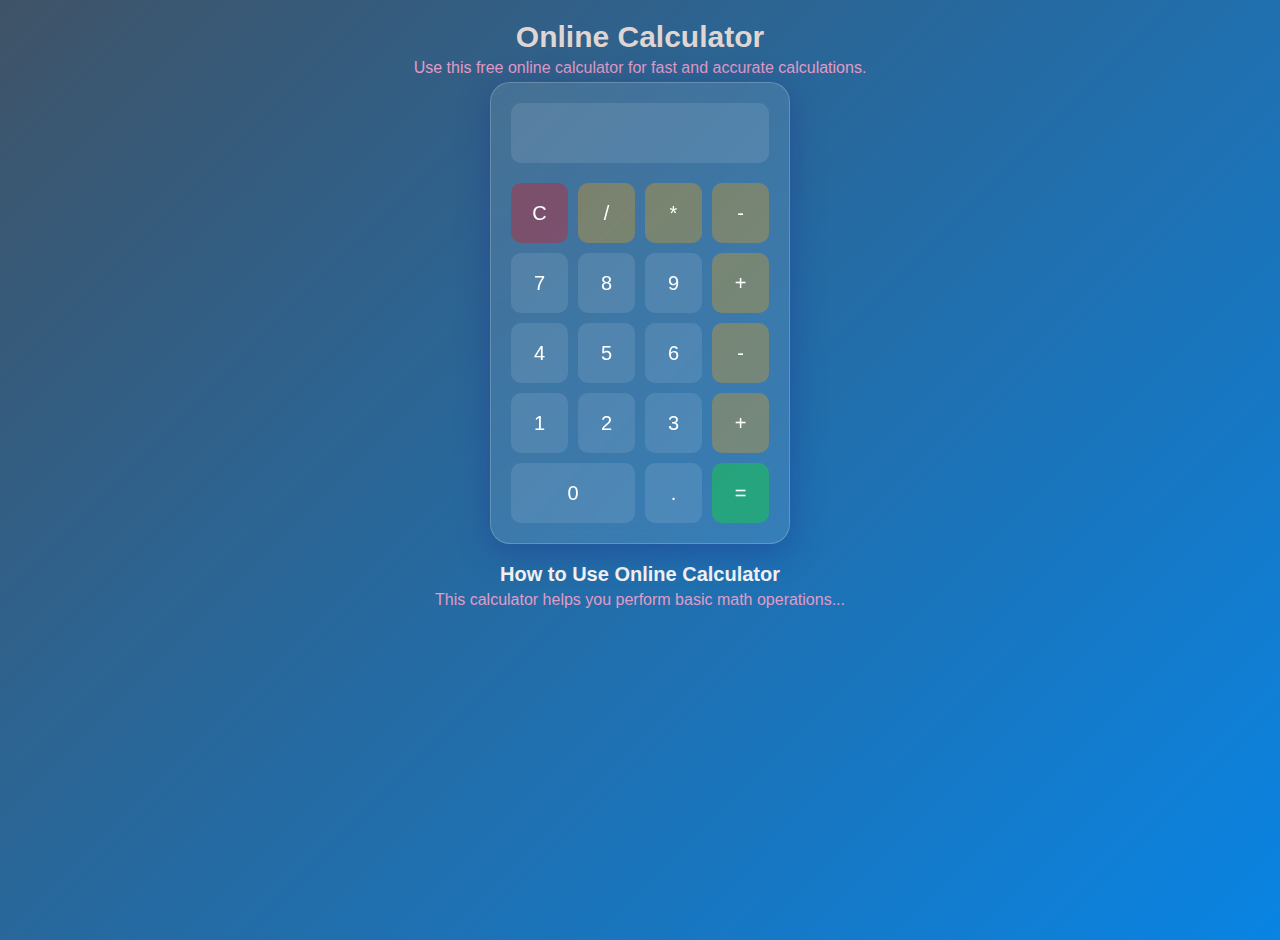
<file: JS-Calculator App/index.html>
<!DOCTYPE html>
<html lang="en">

<head>

    <meta charset="UTF-8">
    <meta name="viewport" content="width=device-width, initial-scale=1.0">
    <title>Online Calculator - Free Simple Calculator for Daily Use</title>
    <meta name="description"
        content="Free online calculator for fast and accurate calculations. Perform addition, subtraction, multiplication, and division easily. Simple, clean, and responsive calculator.">
    <meta name="keywords" content="calculator, online calculator, free calculator, simple calculator, math calculator">
    <meta name="author" content="Muhammad Abbas">
    <link rel="icon" href="images/calculator.png">
    <link rel="stylesheet" href="style.css">
    <script type="application/ld+json">
    {
      "@context": "https://schema.org",
      "@type": "WebApplication",
      "name": "Online Calculator",
      "description": "A simple and free online calculator for daily calculations.",
      "applicationCategory": "Calculator",
      "operatingSystem": "All"
    }
    </script>
</head>

<body>


    <h1>Online Calculator</h1>
    <p>Use this free online calculator for fast and accurate calculations.</p>

    <div class="calculator">
        <input type="text" id="display" aria-label="Calculator display" readonly>

        <div class="buttons">
            <button onclick="clearDisplay()" class="clear">C</button>
            <button onclick="appendValue('/')" class="operator">/</button>
            <button onclick="appendValue('*')" class="operator">*</button>
            <button onclick="appendValue('-')" class="operator">-</button>

            <button onclick="appendValue('7')">7</button>
            <button onclick="appendValue('8')">8</button>
            <button onclick="appendValue('9')">9</button>
            <button onclick="appendValue('+')" class="operator">+</button>

            <button onclick="appendValue('4')">4</button>
            <button onclick="appendValue('5')">5</button>
            <button onclick="appendValue('6')">6</button>
            <button onclick="appendValue('-')" class="operator">-</button>

            <button onclick="appendValue('1')">1</button>
            <button onclick="appendValue('2')">2</button>
            <button onclick="appendValue('3')">3</button>
            <button onclick="appendValue('+')" class="operator">+</button>

            <button onclick="appendValue('0')" class="zero">0</button>
            <button onclick="appendValue('.')">.</button>
            <button onclick="calculate()" class="equals">=</button>
        </div>
    </div>

    <h2 id="foterh2" class="instructions">How to Use Online Calculator</h2>
<p   id="foterp" class="instructions">This calculator helps you perform basic math operations...</p>


    <script src="script.js"></script>
</body>

</html>
</file>
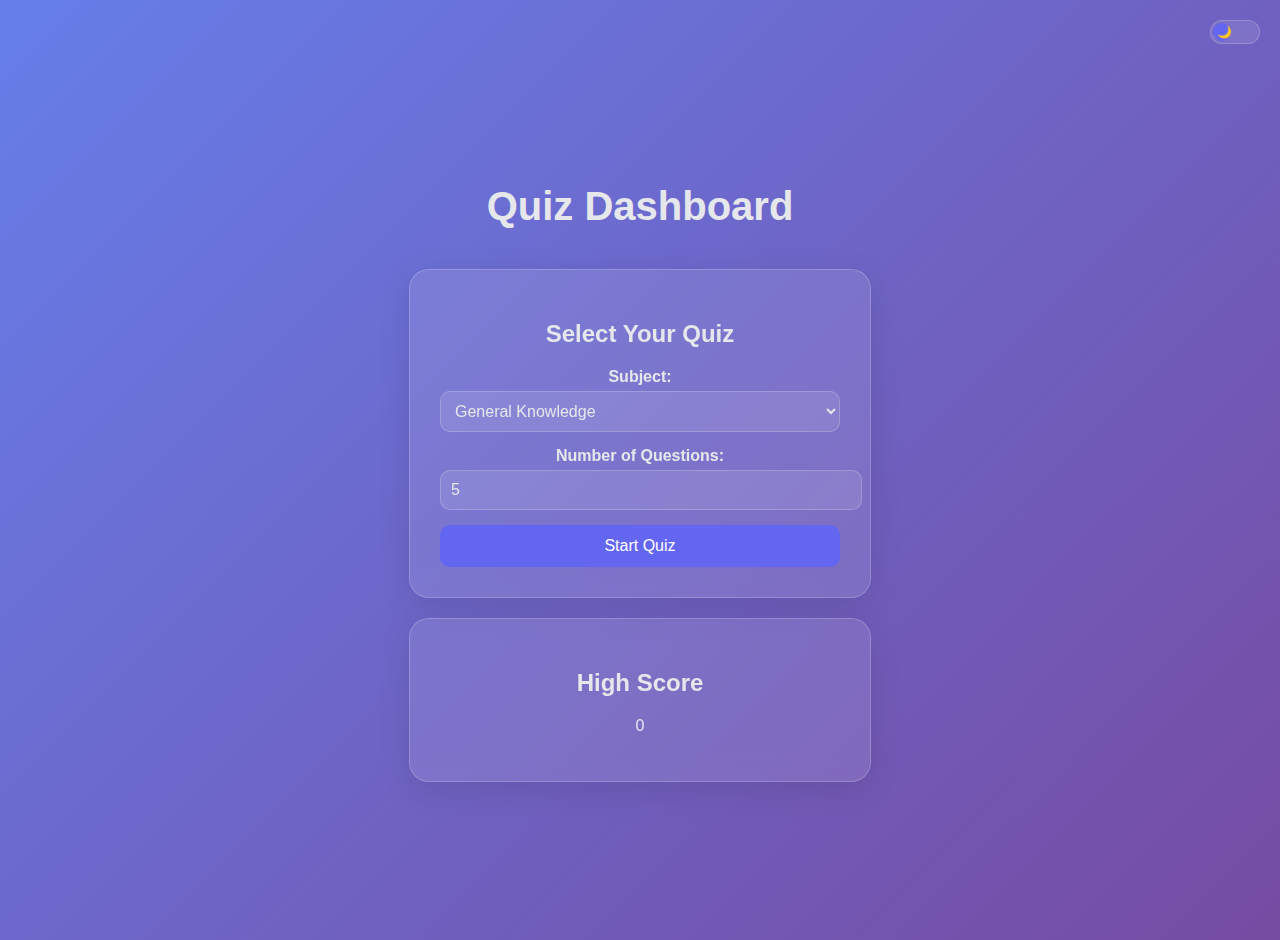
<file: JS-Quiz/index.html>
<!DOCTYPE html>
<html lang="en">
<head>
  <meta charset="UTF-8" />
  <meta name="viewport" content="width=device-width, initial-scale=1.0"/>
  <title>Advanced Quiz App</title>
  <link rel="stylesheet" href="style.css"/>
</head>
<body class="dark">

<header class="top-bar">
  <button id="themeToggle">🌙</button>
</header>

<div id="dashboard" class="dashboard">
  <h1>Quiz Dashboard</h1>
  <div class="dashboard-card">
    <h2>Select Your Quiz</h2>
    <label for="category">Subject:</label>
    <select id="category">
      <option value="9">General Knowledge</option>
      <option value="18">Computer Science</option>
      <option value="21">Sports</option>
    </select>
    <label for="amount">Number of Questions:</label>
    <input type="number" id="amount" min="1" max="50" value="5">
    <button id="startBtn">Start Quiz</button>
  </div>
  <div class="dashboard-card">
    <h2>High Score</h2>
    <p id="highScore">0</p>
  </div>
</div>

<main class="quiz" id="quiz" style="display: none;">
  <div class="progress">
    <div id="progressBar"></div>
  </div>

  <div class="meta">
    <span id="timer">30s</span>
    <span id="score">Score: 0</span>
  </div>

  <h2 id="question">Loading...</h2>
  <div id="options"></div>

  <button id="nextBtn">Next</button>
</main>

<script src="script.js"></script>
</body>
</html>
</file>
<file: JS-Calculator App/style.css>
*{
    margin: 0;
    padding: 0;
}
body {
    background: linear-gradient(135deg, #3f5367 0%, #0984e3 100%);
    font-family: Arial, sans-serif;
    margin: 0;
    padding: 20px;
    min-height: 100vh;
    display: flex;
    flex-direction: column;
    align-items: center;
}
h1{
    font-size: 30px;
    margin-bottom: 1px;
    color: rgb(223, 213, 211);
    text-align: center;
    margin: 0;
    font-weight: 800;
}
 p {
    text-align: center;
    color: rgb(225, 155, 198);
    margin: 5px 0;
}

.calculator {
    background: rgba(255, 255, 255, 0.1);
    backdrop-filter: blur(10px);
    -webkit-backdrop-filter: blur(10px); /* Safari support */
    border: 1px solid rgba(255, 255, 255, 0.2);
    border-radius: 20px;
    padding: 20px;
    box-shadow: 0 8px 32px 0 rgba(31, 38, 135, 0.37);
    width: 100%;
    max-width: 300px;
    box-sizing: border-box;

}

#display {
    width: 100%;
    height: 60px;
    font-size: 24px;
    text-align: right;
    margin-bottom: 20px;
    background: rgba(255, 255, 255, 0.1);
    border: none;
    border-radius: 10px;
    padding: 10px;
    color: white;
    box-sizing: border-box;
}

.buttons {
    display: grid;
    grid-template-columns: repeat(4, 1fr);
    gap: 10px;
}

button {
    height: 60px;
    font-size: 20px;
    border: none;
    border-radius: 10px;
    background: rgba(255, 255, 255, 0.1);
    color: white;
    cursor: pointer;
    transition: background 0.3s;
}

button:hover {
    background: rgba(255, 255, 255, 0.2);
}

.operator {
    background: rgba(255, 165, 0, 0.3);
}

.operator:hover {
    background: rgba(255, 165, 0, 0.4);
}

.clear {
    background: rgba(255, 0, 0, 0.3);
}

.clear:hover {
    background: rgba(255, 0, 0, 0.4);
}

.equals {
    background: rgba(0, 255, 0, 0.3);
}

.equals:hover {
    background: rgba(0, 255, 0, 0.4);
}

.zero {
    grid-column: span 2;
}

#foterh2{
    color: whitesmoke;
    text-align: center;
    padding-top: 19px;
    font-size: 20px;
    font-weight: 800;
}
.foterp{
    font-size: 10px;
    color: wheat;
    text-align: center;
}



@media (max-width: 600px) {
    body {
        padding: 10px;
    }
    h1 {
        font-size: 24px;
    }
    p {
        font-size: 14px;
    }
    .calculator {
        padding: 15px;
        max-width: 100%;
    }
    #display {
        height: 50px;
        font-size: 20px;
    }
    button {
        height: 50px;
        font-size: 18px;
    }
    #foterh2{
    color: whitesmoke;
    text-align: center;
    padding-top: 29px;
    font-size: 15px;
    font-weight: 600;
}
.foterp{
    font-size: 8px;
    color: wheat;
    text-align: center;
}
}
</file>
<file: JS-Quiz/style.css>
:root {
  --bg: linear-gradient(135deg, #667eea 0%, #764ba2 100%);
  --card: rgba(255, 255, 255, 0.1);
  --text: #e5e7eb;
  --primary: #6366f1;
  --border: rgba(255, 255, 255, 0.2);
}

body.light {
  --bg: linear-gradient(135deg, #f093fb 0%, #f5576c 100%);
  --card: rgba(255, 255, 255, 0.8);
  --text: #020617;
  --border: rgba(0, 0, 0, 0.1);
}

body {
  background: var(--bg);
  color: var(--text);
  font-family: Inter, sans-serif;
  min-height: 100vh;
  display: flex;
  justify-content: center;
  align-items: center;
  margin: 0;
  padding: 20px;
}

.dashboard {
  display: flex;
  flex-direction: column;
  align-items: center;
  gap: 20px;
  width: 100%;
  max-width: 600px;
}

.dashboard h1 {
  font-size: 2.5rem;
  margin-bottom: 20px;
  text-align: center;
}

.dashboard-card {
  background: var(--card);
  backdrop-filter: blur(10px);
  border: 1px solid var(--border);
  border-radius: 20px;
  padding: 30px;
  width: 100%;
  max-width: 400px;
  box-shadow: 0 8px 32px rgba(0, 0, 0, 0.1);
  text-align: center;
}

.dashboard-card h2 {
  margin-bottom: 20px;
  font-size: 1.5rem;
}

.dashboard-card label {
  display: block;
  margin-bottom: 5px;
  font-weight: bold;
}

.dashboard-card select,
.dashboard-card input {
  width: 100%;
  padding: 10px;
  margin-bottom: 15px;
  border: 1px solid var(--border);
  border-radius: 10px;
  background: rgba(255, 255, 255, 0.1);
  color: var(--text);
  font-size: 1rem;
}

.dashboard-card button {
  width: 100%;
  padding: 12px;
  background: var(--primary);
  border: none;
  color: white;
  border-radius: 10px;
  cursor: pointer;
  font-size: 1rem;
  transition: background 0.3s;
}

.dashboard-card button:hover {
  background: #4f46e5;
}

.quiz {
  width: 100%;
  max-width: 500px;
  background: var(--card);
  backdrop-filter: blur(10px);
  border: 1px solid var(--border);
  padding: 30px;
  border-radius: 20px;
  box-shadow: 0 8px 32px rgba(0, 0, 0, 0.1);
}

.top-bar {
  position: absolute;
  top: 20px;
  right: 20px;
}

#themeToggle {
  width: 50px;
  height: 24px;
  border-radius: 12px;
  border: 1px solid var(--border);
  background: rgba(255, 255, 255, 0.1);
  backdrop-filter: blur(5px);
  cursor: pointer;
  position: relative;
  transition: all 0.3s;
  display: flex;
  align-items: center;
  padding: 2px;
}

#themeToggle::before {
  content: '';
  width: 18px;
  height: 18px;
  border-radius: 50%;
  background: var(--primary);
  position: absolute;
  left: 2px;
  transition: transform 0.3s;
}

body.light #themeToggle::before {
  transform: translateX(26px);
}

#themeToggle::after {
  content: '🌙';
  position: absolute;
  left: 6px;
  font-size: 12px;
  transition: opacity 0.3s;
}

body.light #themeToggle::after {
  content: '☀️';
  left: 30px;
  opacity: 1;
}

.progress {
  height: 8px;
  background: rgba(255, 255, 255, 0.1);
  border-radius: 8px;
  overflow: hidden;
  margin-bottom: 20px;
}

#progressBar {
  height: 100%;
  width: 0%;
  background: var(--primary);
  transition: width 0.3s;
}

.meta {
  display: flex;
  justify-content: space-between;
  margin-bottom: 20px;
  font-size: 1.1rem;
}

#options button {
  width: 100%;
  padding: 15px;
  margin-bottom: 10px;
  border-radius: 12px;
  border: 1px solid var(--border);
  background: rgba(255, 255, 255, 0.1);
  color: var(--text);
  cursor: pointer;
  transition: all 0.3s;
  backdrop-filter: blur(5px);
}

#options button:hover {
  background: rgba(255, 255, 255, 0.2);
}

.correct { background: rgba(34, 197, 94, 0.8) !important; }
.wrong { background: rgba(239, 68, 68, 0.8) !important; }

#nextBtn {
  display: none;
  width: 100%;
  padding: 15px;
  background: var(--primary);
  border: none;
  color: white;
  border-radius: 12px;
  cursor: pointer;
  margin-top: 20px;
  transition: background 0.3s;
}

#nextBtn:hover {
  background: #4f46e5;
}
</file>
